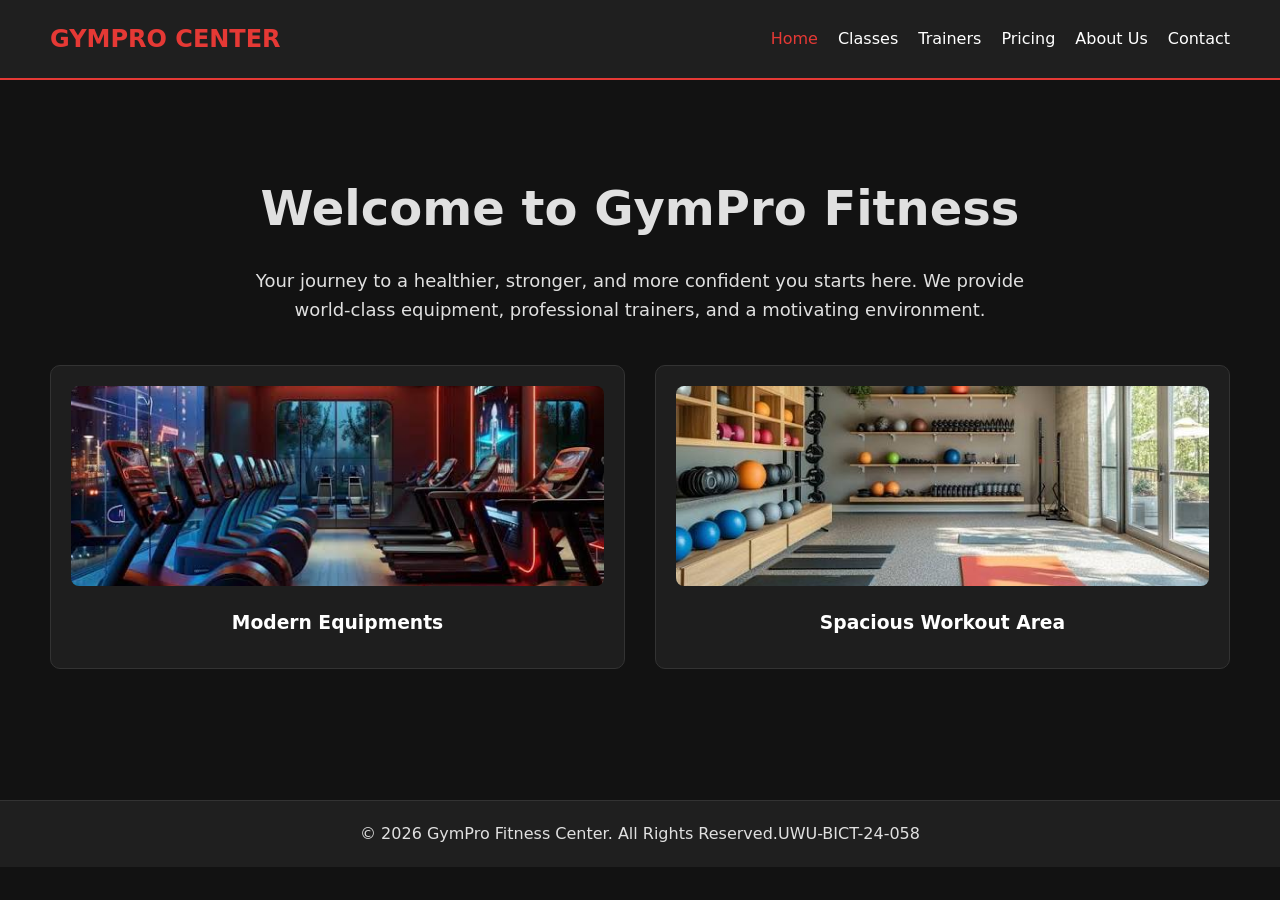
<file: index.html>
<!DOCTYPE html>
<html lang="en">
<head>
    <meta charset="UTF-8">
    <meta name="viewport" content="width=device-width, initial-scale=1.0">
    <title>GymPro - Home</title>
    
    <link rel="stylesheet" href="css/style.css">
</head>
<body>

    
    <nav>
        <div class="logo">GymPro Center</div>
        <div class="menu-toggle" onclick="toggleMenu()">☰</div>
        <ul id="navLinks">
            <li><a href="index.html" class="active">Home</a></li>
            <li><a href="pages/classes.html">Classes</a></li>
            <li><a href="pages/trainers.html">Trainers</a></li>
            <li><a href="pages/pricing.html">Pricing</a></li>
            <li><a href="pages/about.html">About Us</a></li>
            <li><a href="pages/contact.html">Contact</a></li>
        </ul>
    </nav>

    
    <main id="mainContent" class="fade-in">
        <section style="text-align: center; margin-top: 50px;">
            <h1 style="font-size: 48px; margin-bottom: 20px;">Welcome to GymPro Fitness</h1>
            <p style="font-size: 18px; max-width: 800px; margin: 0 auto 40px auto;">
                Your journey to a healthier, stronger, and more confident you starts here. 
                We provide world-class equipment, professional trainers, and a motivating environment.
            </p>
            
            <div class="grid-container">
                <div class="card">
                    
                    <img src="images/WhatsApp Image 2026-07-01 at 17.39.13.jpeg" alt="Gym Workout" >
                    <h3>Modern Equipments</h3>
                </div>
                <div class="card">
                    <img src="images/WhatsApp Image 2026-07-01 at 17.39.14.jpeg" alt="Fitness Area">
                    <h3>Spacious Workout Area</h3>
                </div>
            </div>
        </section>
    </main>

    
    <footer>
        <p>&copy; 2026 GymPro Fitness Center. All Rights Reserved.UWU-BICT-24-058</p>
    </footer>

    
    <script src="js/script.js"></script>
</body>
</html>
</file>
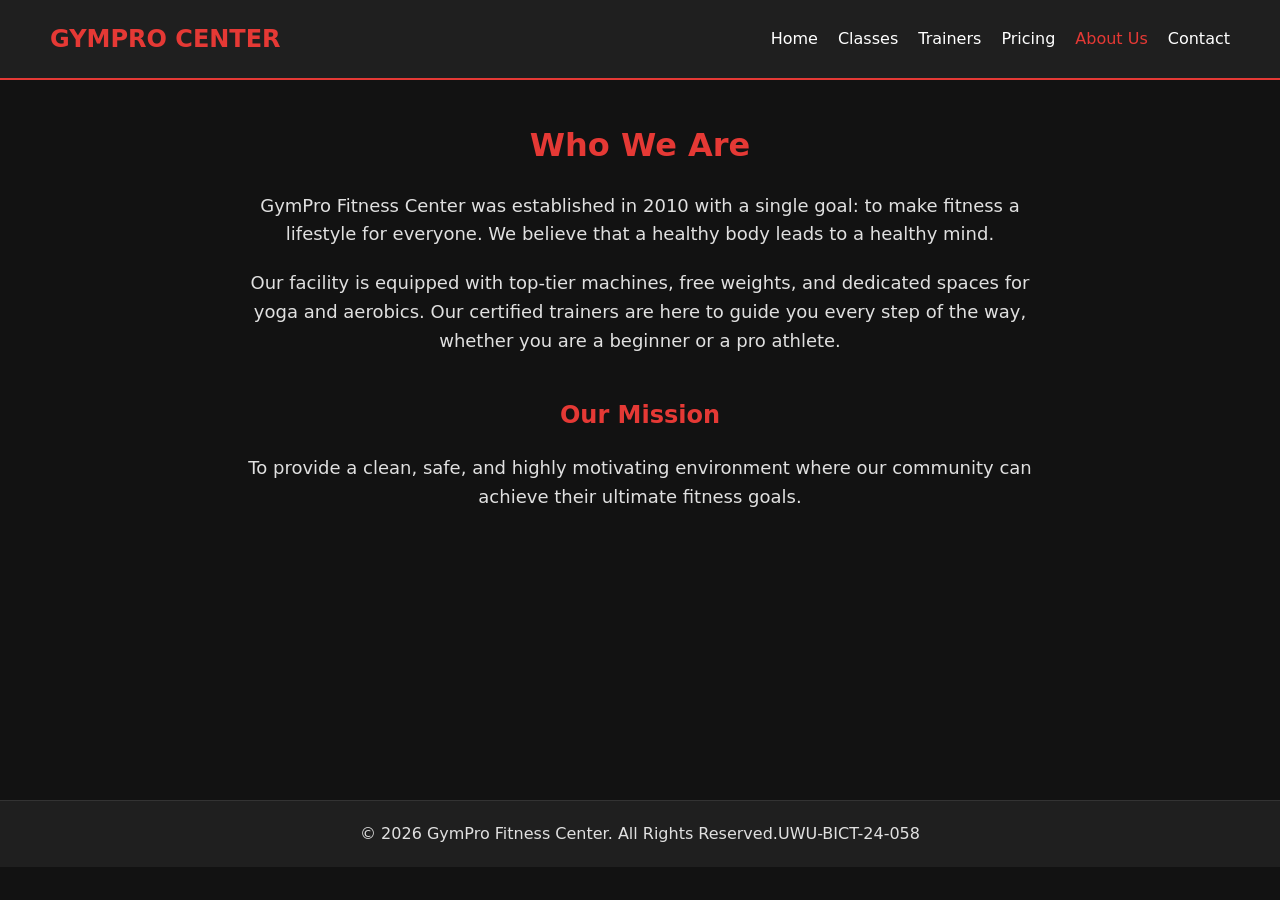
<file: pages/About.html>
<!DOCTYPE html>
<html lang="en">
<head>
    <meta charset="UTF-8">
    <meta name="viewport" content="width=device-width, initial-scale=1.0">
    <title>GymPro - About Us</title>
    <link rel="stylesheet" href="../css/style.css">
</head>
<body>

    <nav>
        <div class="logo">GymPro Center</div>
        <div class="menu-toggle" onclick="toggleMenu()">☰</div>
        <ul id="navLinks">
            <li><a href="../index.html">Home</a></li>
            <li><a href="classes.html">Classes</a></li>
            <li><a href="trainers.html">Trainers</a></li>
            <li><a href="pricing.html">Pricing</a></li>
            <li><a href="about.html" class="active">About Us</a></li>
            <li><a href="contact.html">Contact</a></li>
        </ul>
    </nav>

    <main class="fade-in">
        <div style="max-width: 800px; margin: 0 auto; text-align: center;">
            <h1 style="color: #e53935; margin-bottom: 20px;">Who We Are</h1>
            <p style="font-size: 18px; margin-bottom: 20px;">
                GymPro Fitness Center was established in 2010 with a single goal: to make fitness a lifestyle for everyone. 
                We believe that a healthy body leads to a healthy mind. 
            </p>
            <p style="font-size: 18px; margin-bottom: 20px;">
                Our facility is equipped with top-tier machines, free weights, and dedicated spaces for yoga and aerobics. 
                Our certified trainers are here to guide you every step of the way, whether you are a beginner or a pro athlete.
            </p>
            <h2 style="color: #e53935; margin-top: 40px; margin-bottom: 20px;">Our Mission</h2>
            <p style="font-size: 18px;">
                To provide a clean, safe, and highly motivating environment where our community can achieve their ultimate fitness goals.
            </p>
        </div>
    </main>

    <footer>
        <p>&copy; 2026 GymPro Fitness Center. All Rights Reserved.UWU-BICT-24-058</p>
    </footer>

    <script src="../js/script.js"></script>
</body>
</html>
</file>
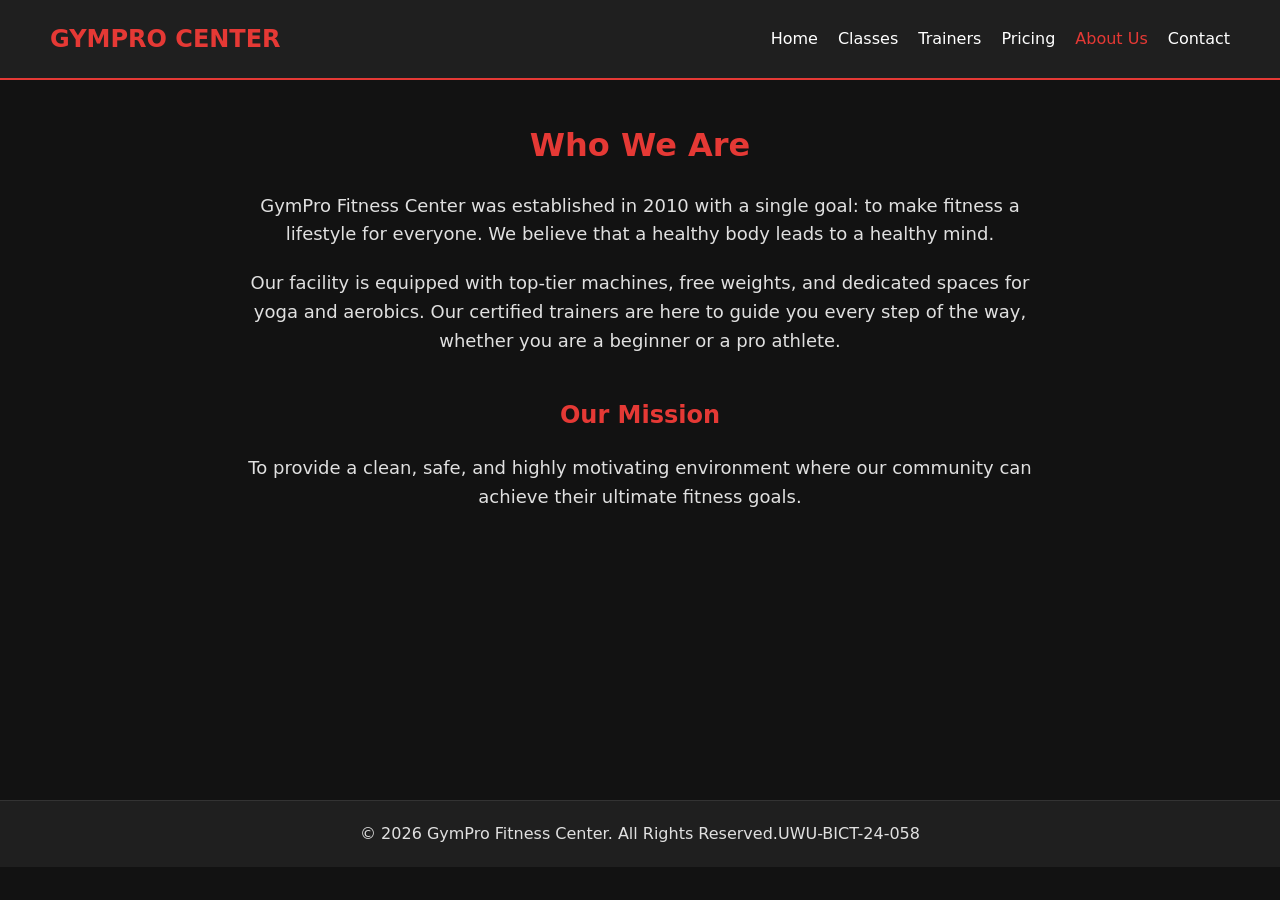
<file: pages/about.html>
<!DOCTYPE html>
<html lang="en">
<head>
    <meta charset="UTF-8">
    <meta name="viewport" content="width=device-width, initial-scale=1.0">
    <title>GymPro - About Us</title>
    <link rel="stylesheet" href="../css/style.css">
</head>
<body>

    <nav>
        <div class="logo">GymPro Center</div>
        <div class="menu-toggle" onclick="toggleMenu()">☰</div>
        <ul id="navLinks">
            <li><a href="../index.html">Home</a></li>
            <li><a href="classes.html">Classes</a></li>
            <li><a href="trainers.html">Trainers</a></li>
            <li><a href="pricing.html">Pricing</a></li>
            <li><a href="about.html" class="active">About Us</a></li>
            <li><a href="contact.html">Contact</a></li>
        </ul>
    </nav>

    <main class="fade-in">
        <div style="max-width: 800px; margin: 0 auto; text-align: center;">
            <h1 style="color: #e53935; margin-bottom: 20px;">Who We Are</h1>
            <p style="font-size: 18px; margin-bottom: 20px;">
                GymPro Fitness Center was established in 2010 with a single goal: to make fitness a lifestyle for everyone. 
                We believe that a healthy body leads to a healthy mind. 
            </p>
            <p style="font-size: 18px; margin-bottom: 20px;">
                Our facility is equipped with top-tier machines, free weights, and dedicated spaces for yoga and aerobics. 
                Our certified trainers are here to guide you every step of the way, whether you are a beginner or a pro athlete.
            </p>
            <h2 style="color: #e53935; margin-top: 40px; margin-bottom: 20px;">Our Mission</h2>
            <p style="font-size: 18px;">
                To provide a clean, safe, and highly motivating environment where our community can achieve their ultimate fitness goals.
            </p>
        </div>
    </main>

    <footer>
        <p>&copy; 2026 GymPro Fitness Center. All Rights Reserved.UWU-BICT-24-058</p>
    </footer>

    <script src="../js/script.js"></script>
</body>
</html>
</file>
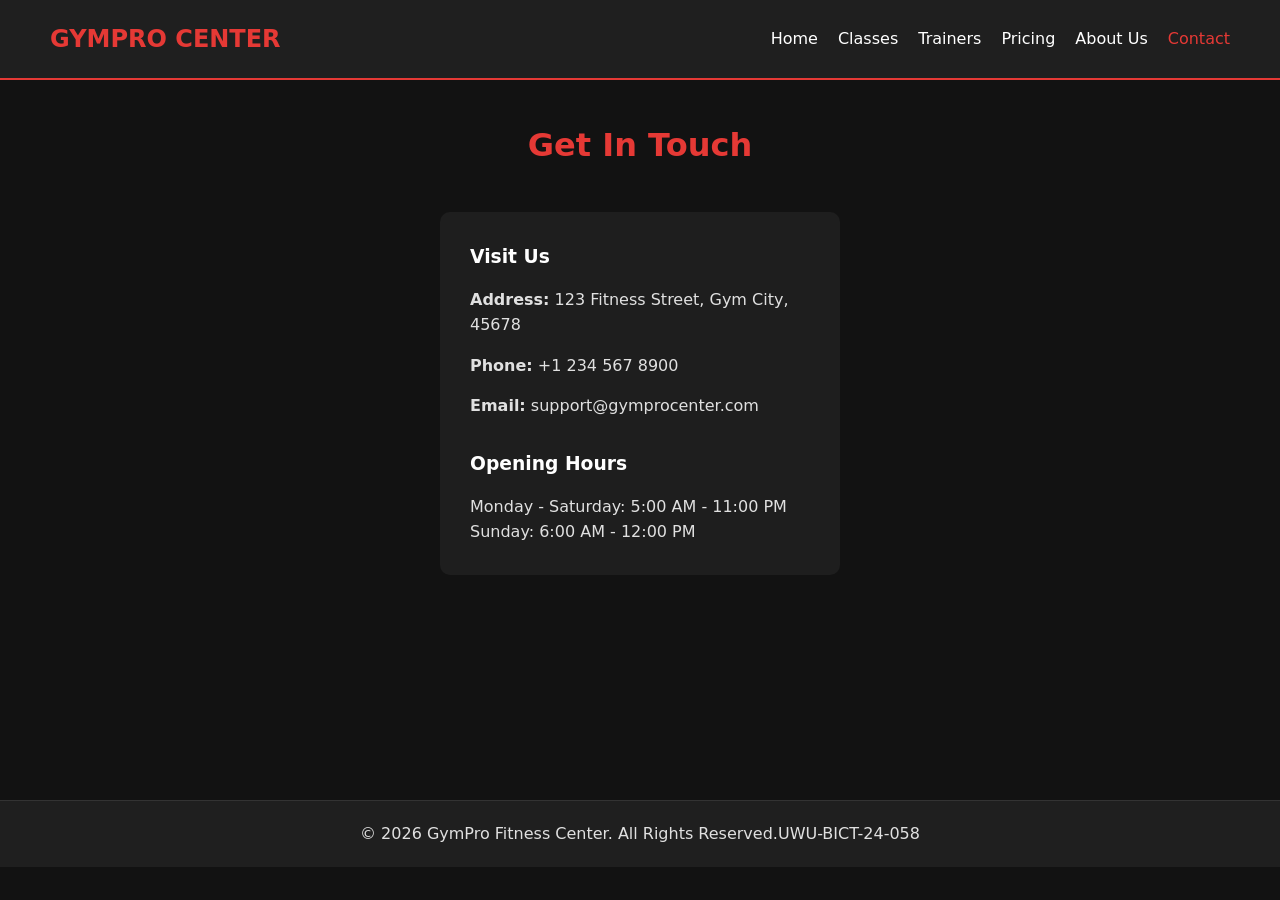
<file: pages/Contact.html>
<!-- --- contact.html --- -->
<!DOCTYPE html>
<html lang="en">
<head>
    <meta charset="UTF-8">
    <meta name="viewport" content="width=device-width, initial-scale=1.0">
    <title>GymPro - Contact</title>
    <link rel="stylesheet" href="../css/style.css">
</head>
<body>

    <nav>
        <div class="logo">GymPro Center</div>
        <div class="menu-toggle" onclick="toggleMenu()">☰</div>
        <ul id="navLinks">
            <li><a href="../index.html">Home</a></li>
            <li><a href="classes.html">Classes</a></li>
            <li><a href="trainers.html">Trainers</a></li>
            <li><a href="pricing.html">Pricing</a></li>
            <li><a href="about.html">About Us</a></li>
            <li><a href="contact.html" class="active">Contact</a></li>
        </ul>
    </nav>

    <main class="fade-in">
        <h1 style="text-align: center; color: #e53935;">Get In Touch</h1>
        
        <div style="display: flex; flex-wrap: wrap; justify-content: center; gap: 50px; margin-top: 40px;">
            <!-- Contact Details -->
            <div style="background-color: #1e1e1e; padding: 30px; border-radius: 10px; width: 100%; max-width: 400px;">
                <h3 style="margin-bottom: 15px; color: #fff;">Visit Us</h3>
                <p><strong>Address:</strong> 123 Fitness Street, Gym City, 45678</p>
                <p style="margin: 15px 0;"><strong>Phone:</strong> +1 234 567 8900</p>
                <p><strong>Email:</strong> support@gymprocenter.com</p>
                
                <h3 style="margin-top: 30px; margin-bottom: 15px; color: #fff;">Opening Hours</h3>
                <p>Monday - Saturday: 5:00 AM - 11:00 PM</p>
                <p>Sunday: 6:00 AM - 12:00 PM</p>
            </div>
        </div>
    </main>

    <footer>
        <p>&copy; 2026 GymPro Fitness Center. All Rights Reserved.UWU-BICT-24-058</p>
    </footer>

    <script src="../js/script.js"></script>
</body>
</html>
</file>
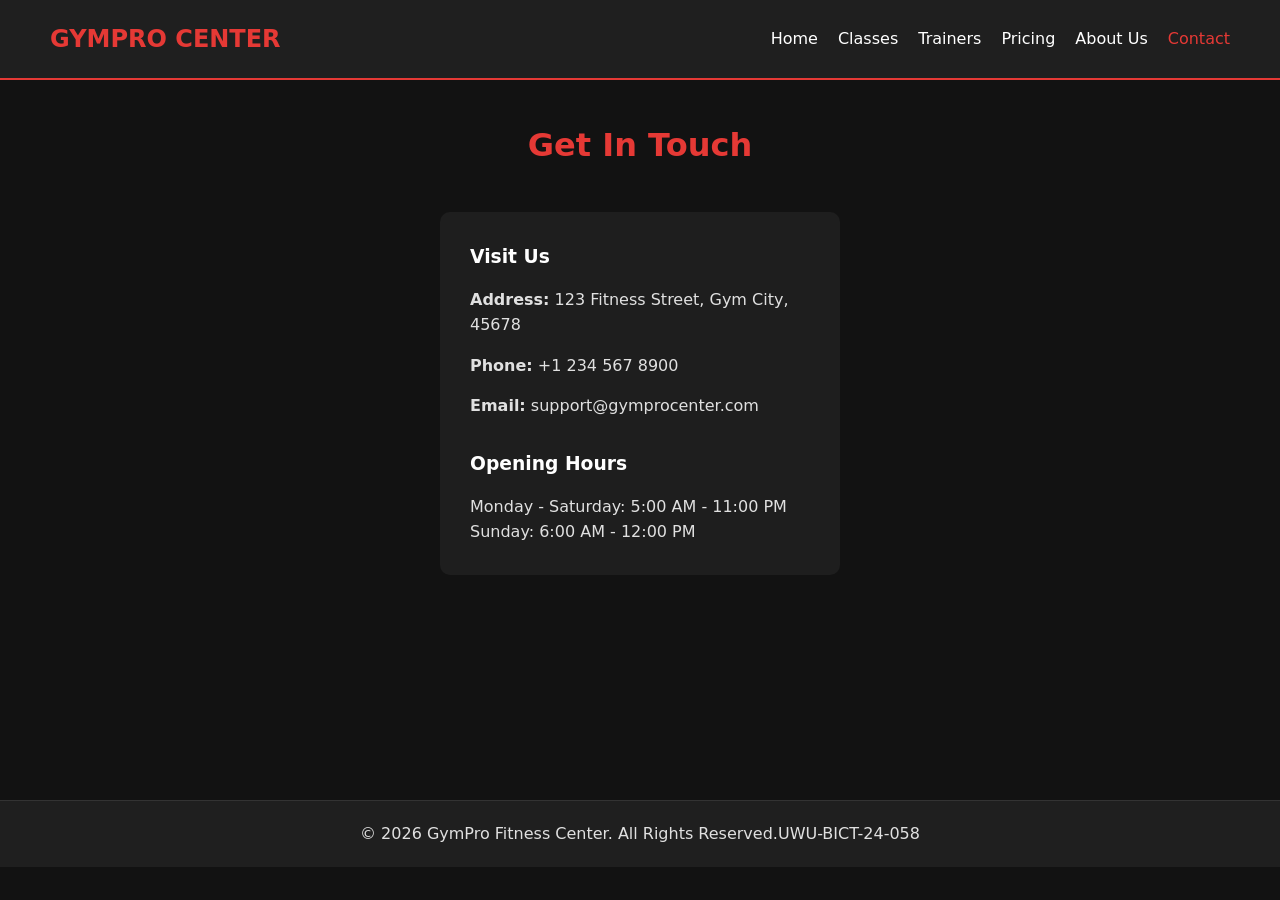
<file: pages/contact.html>
<!-- --- contact.html --- -->
<!DOCTYPE html>
<html lang="en">
<head>
    <meta charset="UTF-8">
    <meta name="viewport" content="width=device-width, initial-scale=1.0">
    <title>GymPro - Contact</title>
    <link rel="stylesheet" href="../css/style.css">
</head>
<body>

    <nav>
        <div class="logo">GymPro Center</div>
        <div class="menu-toggle" onclick="toggleMenu()">☰</div>
        <ul id="navLinks">
            <li><a href="../index.html">Home</a></li>
            <li><a href="classes.html">Classes</a></li>
            <li><a href="trainers.html">Trainers</a></li>
            <li><a href="pricing.html">Pricing</a></li>
            <li><a href="about.html">About Us</a></li>
            <li><a href="contact.html" class="active">Contact</a></li>
        </ul>
    </nav>

    <main class="fade-in">
        <h1 style="text-align: center; color: #e53935;">Get In Touch</h1>
        
        <div style="display: flex; flex-wrap: wrap; justify-content: center; gap: 50px; margin-top: 40px;">
            <!-- Contact Details -->
            <div style="background-color: #1e1e1e; padding: 30px; border-radius: 10px; width: 100%; max-width: 400px;">
                <h3 style="margin-bottom: 15px; color: #fff;">Visit Us</h3>
                <p><strong>Address:</strong> 123 Fitness Street, Gym City, 45678</p>
                <p style="margin: 15px 0;"><strong>Phone:</strong> +1 234 567 8900</p>
                <p><strong>Email:</strong> support@gymprocenter.com</p>
                
                <h3 style="margin-top: 30px; margin-bottom: 15px; color: #fff;">Opening Hours</h3>
                <p>Monday - Saturday: 5:00 AM - 11:00 PM</p>
                <p>Sunday: 6:00 AM - 12:00 PM</p>
            </div>
        </div>
    </main>

    <footer>
        <p>&copy; 2026 GymPro Fitness Center. All Rights Reserved.UWU-BICT-24-058</p>
    </footer>

    <script src="../js/script.js"></script>
</body>
</html>
</file>
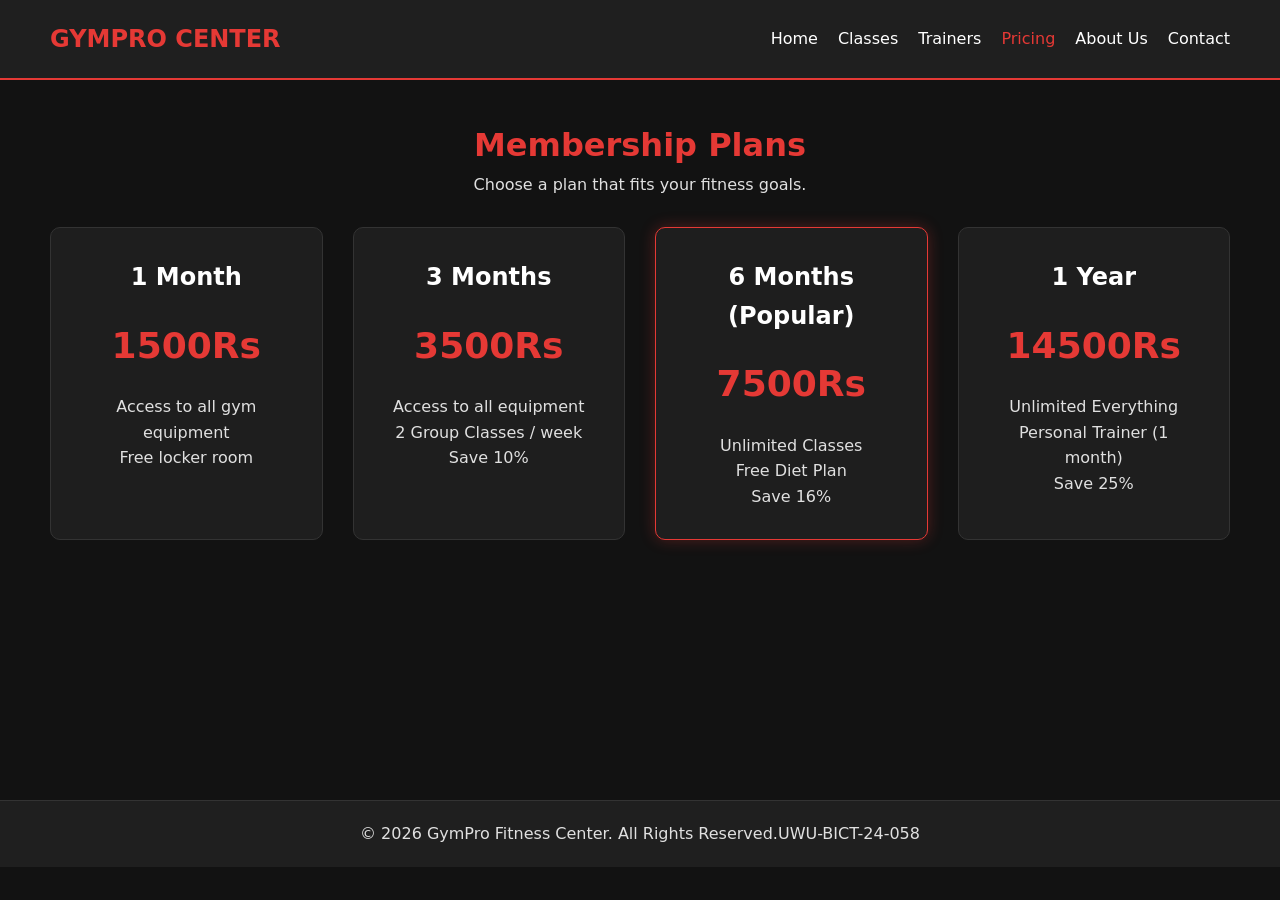
<file: pages/Pricing.html>
<!DOCTYPE html>
<html lang="en">
<head>
    <meta charset="UTF-8">
    <meta name="viewport" content="width=device-width, initial-scale=1.0">
    <title>GymPro - Pricing</title>
    <link rel="stylesheet" href="../css/style.css">
</head>
<body>

    <nav>
        <div class="logo">GymPro Center</div>
        <div class="menu-toggle" onclick="toggleMenu()">☰</div>
        <ul id="navLinks">
            <li><a href="../index.html">Home</a></li>
            <li><a href="classes.html">Classes</a></li>
            <li><a href="trainers.html">Trainers</a></li>
            <li><a href="pricing.html" class="active">Pricing</a></li>
            <li><a href="about.html">About Us</a></li>
            <li><a href="contact.html">Contact</a></li>
        </ul>
    </nav>

    <main class="fade-in">
        <h1 style="text-align: center; color: #e53935;">Membership Plans</h1>
        <p style="text-align: center; margin-bottom: 30px;">Choose a plan that fits your fitness goals.</p>

        <div class="grid-container">
            
            <div class="pricing-card">
                <h2>1 Month</h2>
                <div class="price">1500Rs</div>
                <p>Access to all gym equipment</p>
                <p>Free locker room</p>
            </div>

            
            <div class="pricing-card">
                <h2>3 Months</h2>
                <div class="price">3500Rs</div>
                <p>Access to all equipment</p>
                <p>2 Group Classes / week</p>
                <p>Save 10%</p>
            </div>

           
            <div class="pricing-card" style="border-color: #e53935; box-shadow: 0 0 15px rgba(229,57,53,0.3);">
                <h2>6 Months (Popular)</h2>
                <div class="price">7500Rs</div>
                <p>Unlimited Classes</p>
                <p>Free Diet Plan</p>
                <p>Save 16%</p>
            </div>

            
            <div class="pricing-card">
                <h2>1 Year</h2>
                <div class="price">14500Rs</div>
                <p>Unlimited Everything</p>
                <p>Personal Trainer (1 month)</p>
                <p>Save 25%</p>
            </div>
        </div>
    </main>

    <footer>
        <p>&copy; 2026 GymPro Fitness Center. All Rights Reserved.UWU-BICT-24-058</p>
    </footer>

    <script src="../js/script.js"></script>
</body>
</html>
</file>
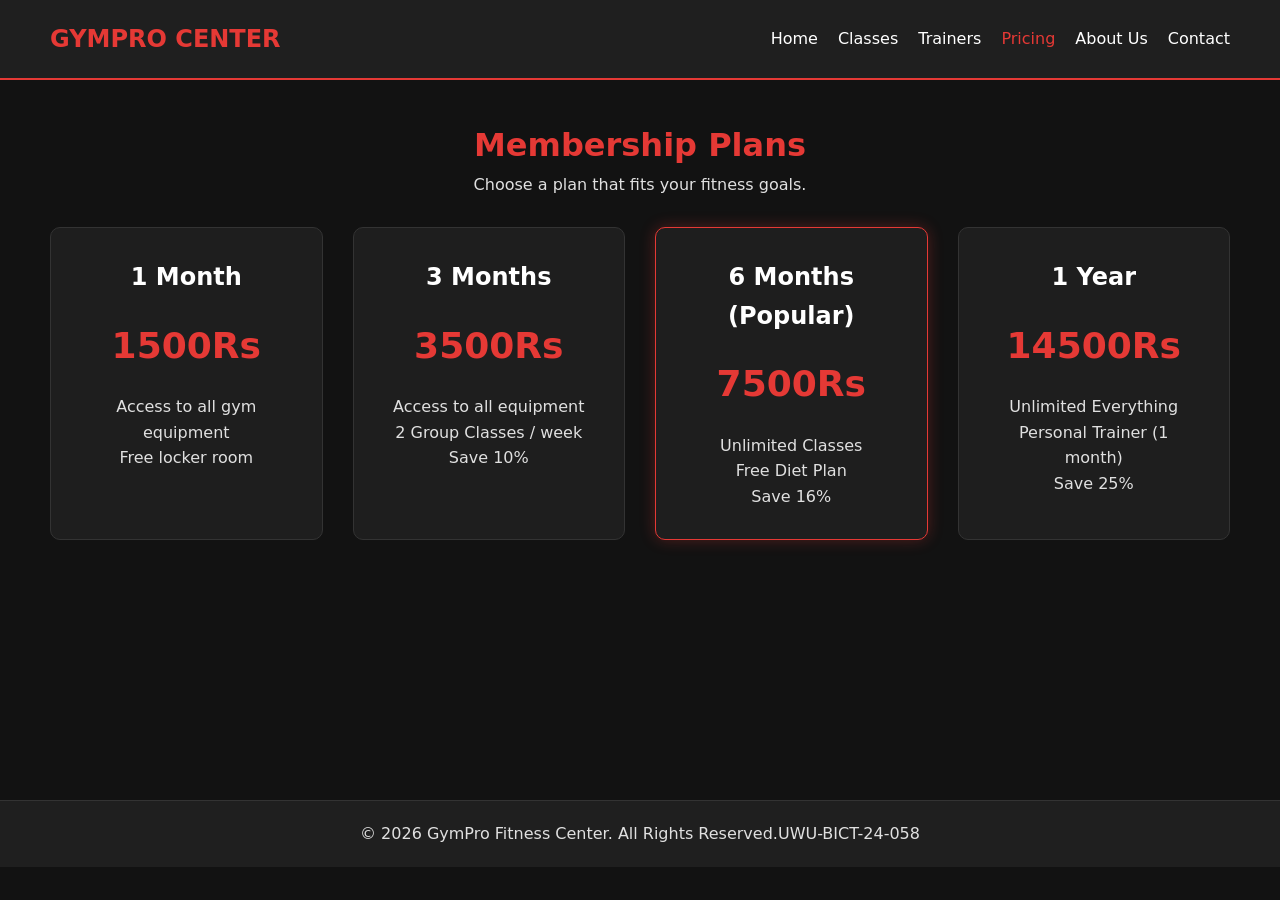
<file: pages/pricing.html>
<!DOCTYPE html>
<html lang="en">
<head>
    <meta charset="UTF-8">
    <meta name="viewport" content="width=device-width, initial-scale=1.0">
    <title>GymPro - Pricing</title>
    <link rel="stylesheet" href="../css/style.css">
</head>
<body>

    <nav>
        <div class="logo">GymPro Center</div>
        <div class="menu-toggle" onclick="toggleMenu()">☰</div>
        <ul id="navLinks">
            <li><a href="../index.html">Home</a></li>
            <li><a href="classes.html">Classes</a></li>
            <li><a href="trainers.html">Trainers</a></li>
            <li><a href="pricing.html" class="active">Pricing</a></li>
            <li><a href="about.html">About Us</a></li>
            <li><a href="contact.html">Contact</a></li>
        </ul>
    </nav>

    <main class="fade-in">
        <h1 style="text-align: center; color: #e53935;">Membership Plans</h1>
        <p style="text-align: center; margin-bottom: 30px;">Choose a plan that fits your fitness goals.</p>

        <div class="grid-container">
            
            <div class="pricing-card">
                <h2>1 Month</h2>
                <div class="price">1500Rs</div>
                <p>Access to all gym equipment</p>
                <p>Free locker room</p>
            </div>

            
            <div class="pricing-card">
                <h2>3 Months</h2>
                <div class="price">3500Rs</div>
                <p>Access to all equipment</p>
                <p>2 Group Classes / week</p>
                <p>Save 10%</p>
            </div>

           
            <div class="pricing-card" style="border-color: #e53935; box-shadow: 0 0 15px rgba(229,57,53,0.3);">
                <h2>6 Months (Popular)</h2>
                <div class="price">7500Rs</div>
                <p>Unlimited Classes</p>
                <p>Free Diet Plan</p>
                <p>Save 16%</p>
            </div>

            
            <div class="pricing-card">
                <h2>1 Year</h2>
                <div class="price">14500Rs</div>
                <p>Unlimited Everything</p>
                <p>Personal Trainer (1 month)</p>
                <p>Save 25%</p>
            </div>
        </div>
    </main>

    <footer>
        <p>&copy; 2026 GymPro Fitness Center. All Rights Reserved.UWU-BICT-24-058</p>
    </footer>

    <script src="../js/script.js"></script>
</body>
</html>
</file>
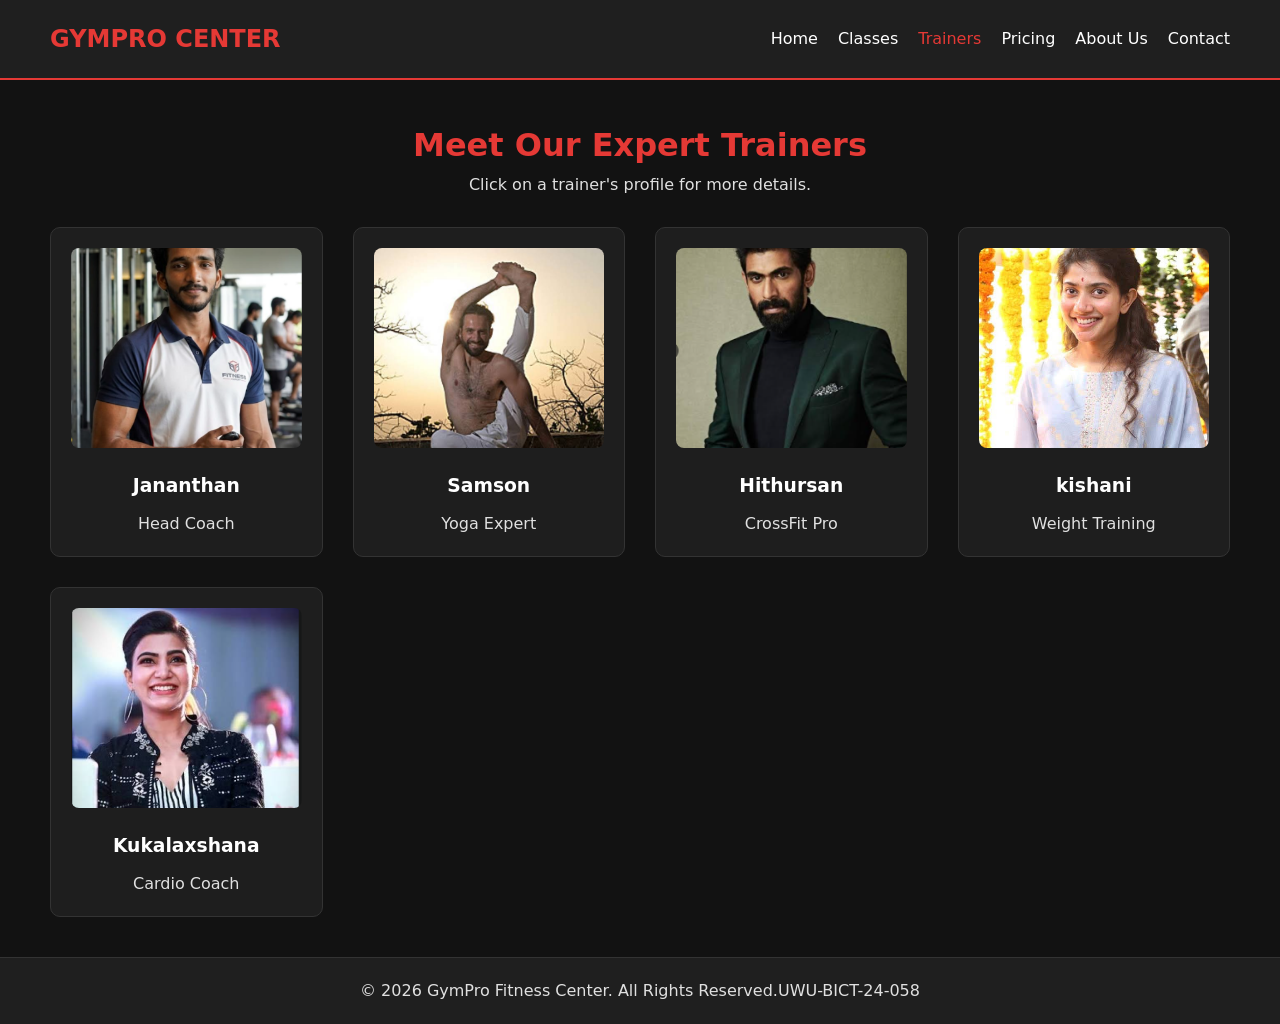
<file: pages/trainers.html>
<!DOCTYPE html>
<html lang="en">
<head>
    <meta charset="UTF-8">
    <meta name="viewport" content="width=device-width, initial-scale=1.0">
    <title>GymPro - Trainers</title>
    <link rel="stylesheet" href="../css/style.css">
</head>
<body>

    <nav>
        <div class="logo">GymPro Center</div>
        <div class="menu-toggle" onclick="toggleMenu()">☰</div>
        <ul id="navLinks">
            <li><a href="../index.html">Home</a></li>
            <li><a href="classes.html">Classes</a></li>
            <li><a href="trainers.html" class="active">Trainers</a></li>
            <li><a href="pricing.html">Pricing</a></li>
            <li><a href="about.html">About Us</a></li>
            <li><a href="contact.html">Contact</a></li>
        </ul>
    </nav>

    <main id="mainContent" class="fade-in">
        <h1 style="text-align: center; color: #e53935;">Meet Our Expert Trainers</h1>
        <p style="text-align: center; margin-bottom: 30px;">Click on a trainer's profile for more details.</p>

        <div class="grid-container">
            
            <div class="card" onclick="openModal('Jananthan - Head Coach', 'Jananthan has 10 years of experience in bodybuilding and diet planning. He has trained over 500 successful athletes.')">
                <img src="../images/Screenshot 2026-07-01 182206.png" alt="Trainer 1" >
                <h3>Jananthan</h3>
                <p>Head Coach</p>
            </div>

           
            <div class="card" onclick="openModal('Samson - Yoga Guru', 'Sarah specializes in Hatha and Vinyasa Yoga. he focuses on mental wellness alongside physical flexibility.')">
                <img src="../images/WhatsApp Image 2026-07-02 at 11.12.52 (1).jpeg" alt="Trainer 2" >
                <h3>Samson</h3>
                <p>Yoga Expert</p>
            </div>

            
            <div class="card" onclick="openModal('Hithursan - CrossFit Pro', 'A former military instructor, Hithursan brings extreme discipline and high-energy routines to our CrossFit sessions.')">
                <img src="../images/Screenshot 2026-07-02 112058.png" alt="Trainer 3" >
                <h3>Hithursan</h3>
                <p>CrossFit Pro</p>
            </div>

           
            <div class="card" onclick="openModal('kishani - Weight Training', 'kishani is our muscle-building specialist. she creates customized hypertrophy programs for quick results.')">
                <img src="../images/WhatsApp Image 2026-07-02 at 11.12.52.jpeg" alt="Trainer 4" >
                <h3>kishani</h3>
                <p>Weight Training</p>    
            </div>

            
            <div class="card" onclick="openModal('Kukalaxshana - Cardio Coach', 'Kukalaxshana keeps the energy high in her Zumba and step-cardio classes. You will burn calories while having fun!')">
                <img src="../images/Screenshot 2026-07-02 112354.png" alt="Trainer 5" >
                <h3>Kukalaxshana</h3>
                <p>Cardio Coach</p>
            </div>
        </div>
    </main>

    
    <div id="detailModal" class="modal">
        <h2 id="modalTitle">Trainer Name</h2>
        <p id="modalDesc">Trainer details here.</p>
        <button class="close-btn" onclick="closeModal()">Close Details</button>
    </div>

    <footer>
        <p>&copy; 2026 GymPro Fitness Center. All Rights Reserved.UWU-BICT-24-058</p>
    </footer>

    <script src="../js/script.js"></script>
</body>
</html>
</file>
<file: css/style.css>
* {
    margin: 0;
    padding: 0;
    box-sizing: border-box;
    font-family: system-ui, -apple-system, sans-serif;
}


body {
    background-color: #121212;
    color: #e0e0e0;
    line-height: 1.6;
    overflow-x: hidden;
}


nav {
    display: flex;
    justify-content: space-between;
    align-items: center;
    background-color: #1f1f1f;
    padding: 20px 50px;
    position: sticky;
    top: 0;
    z-index: 100;
    border-bottom: 2px solid #e53935; 
}

nav .logo {
    font-size: 24px;
    font-weight: bold;
    color: #e53935;
    text-transform: uppercase;
}

nav ul {
    list-style: none;
    display: flex;
    gap: 20px;
}

nav ul li a {
    color: #ffffff;
    text-decoration: none;
    font-size: 16px;
    transition: color 0.3s;
}

nav ul li a:hover, nav ul li a.active {
    color: #e53935; 
}


.menu-toggle {
    display: none;
    font-size: 24px;
    cursor: pointer;
    color: #fff;
}


main {
    padding: 40px 50px;
    min-height: 80vh;
    transition: filter 0.3s ease; 
    
}


.blur-bg {
    filter: blur(8px);
    pointer-events: none;
}

/
.fade-in {
    animation: fadeInUp 0.8s ease-out;
}

@keyframes fadeInUp {
    from {
        opacity: 0;
        transform: translateY(30px);
    }
    to {
        opacity: 1;
        transform: translateY(0);
    }
}


.grid-container {
    display: grid;
    grid-template-columns: repeat(auto-fit, minmax(250px, 1fr));
    gap: 30px;
    margin-top: 30px;
}


.card {
    background-color: #1e1e1e;
    padding: 20px;
    border-radius: 10px;
    text-align: center;
    cursor: pointer;
    border: 1px solid #333;
    transition: transform 0.3s, box-shadow 0.3s;
}

.card:hover {
    transform: translateY(-10px);
    box-shadow: 0 10px 20px rgba(229, 57, 53, 0.2);
    border-color: #e53935;
}

.card img {
    width: 100%;
    height: 200px;
    object-fit: cover;
    border-radius: 8px;
    margin-bottom: 15px;
}

.card h3 {
    color: #fff;
    margin-bottom: 10px;
}


.modal {
    display: none; 
    position: fixed;
    top: 50%;
    left: 50%;
    transform: translate(-50%, -50%);
    background-color: #2a2a2a;
    padding: 40px;
    border-radius: 12px;
    width: 90%;
    max-width: 500px;
    z-index: 1000;
    box-shadow: 0 15px 30px rgba(0,0,0,0.8);
    border: 2px solid #e53935;
    text-align: center;
    animation: zoomIn 0.3s ease-out;
}

@keyframes zoomIn {
    from { transform: translate(-50%, -50%) scale(0.8); opacity: 0; }
    to { transform: translate(-50%, -50%) scale(1); opacity: 1; }
}

.modal h2 {
    color: #e53935;
    margin-bottom: 15px;
}

.modal p {
    margin-bottom: 25px;
    font-size: 16px;
}


.close-btn {
    background-color: #e53935;
    color: #fff;
    border: none;
    padding: 10px 20px;
    border-radius: 5px;
    cursor: pointer;
    font-size: 16px;
    transition: background 0.3s;
}

.close-btn:hover {
    background-color: #b71c1c;
}


.pricing-card {
    background-color: #1e1e1e;
    padding: 30px;
    border-radius: 10px;
    text-align: center;
    border: 1px solid #333;
}
.pricing-card h2 { color: #fff; }
.pricing-card .price {
    font-size: 36px;
    color: #e53935;
    font-weight: bold;
    margin: 20px 0;
}


footer {
    text-align: center;
    padding: 20px;
    background-color: #1f1f1f;
    border-top: 1px solid #333;
    margin-top: auto;
}


@media (max-width: 768px) {
    nav {
        flex-direction: column;
        padding: 15px 20px;
    }
    .menu-toggle {
        display: block;
        position: absolute;
        right: 20px;
        top: 20px;
    }
    nav ul {
        flex-direction: column;
        width: 100%;
        text-align: center;
        display: none; 
        margin-top: 20px;
    }
    nav ul.show {
        display: flex; 
    }
    main { padding: 20px; }
}
</file>
